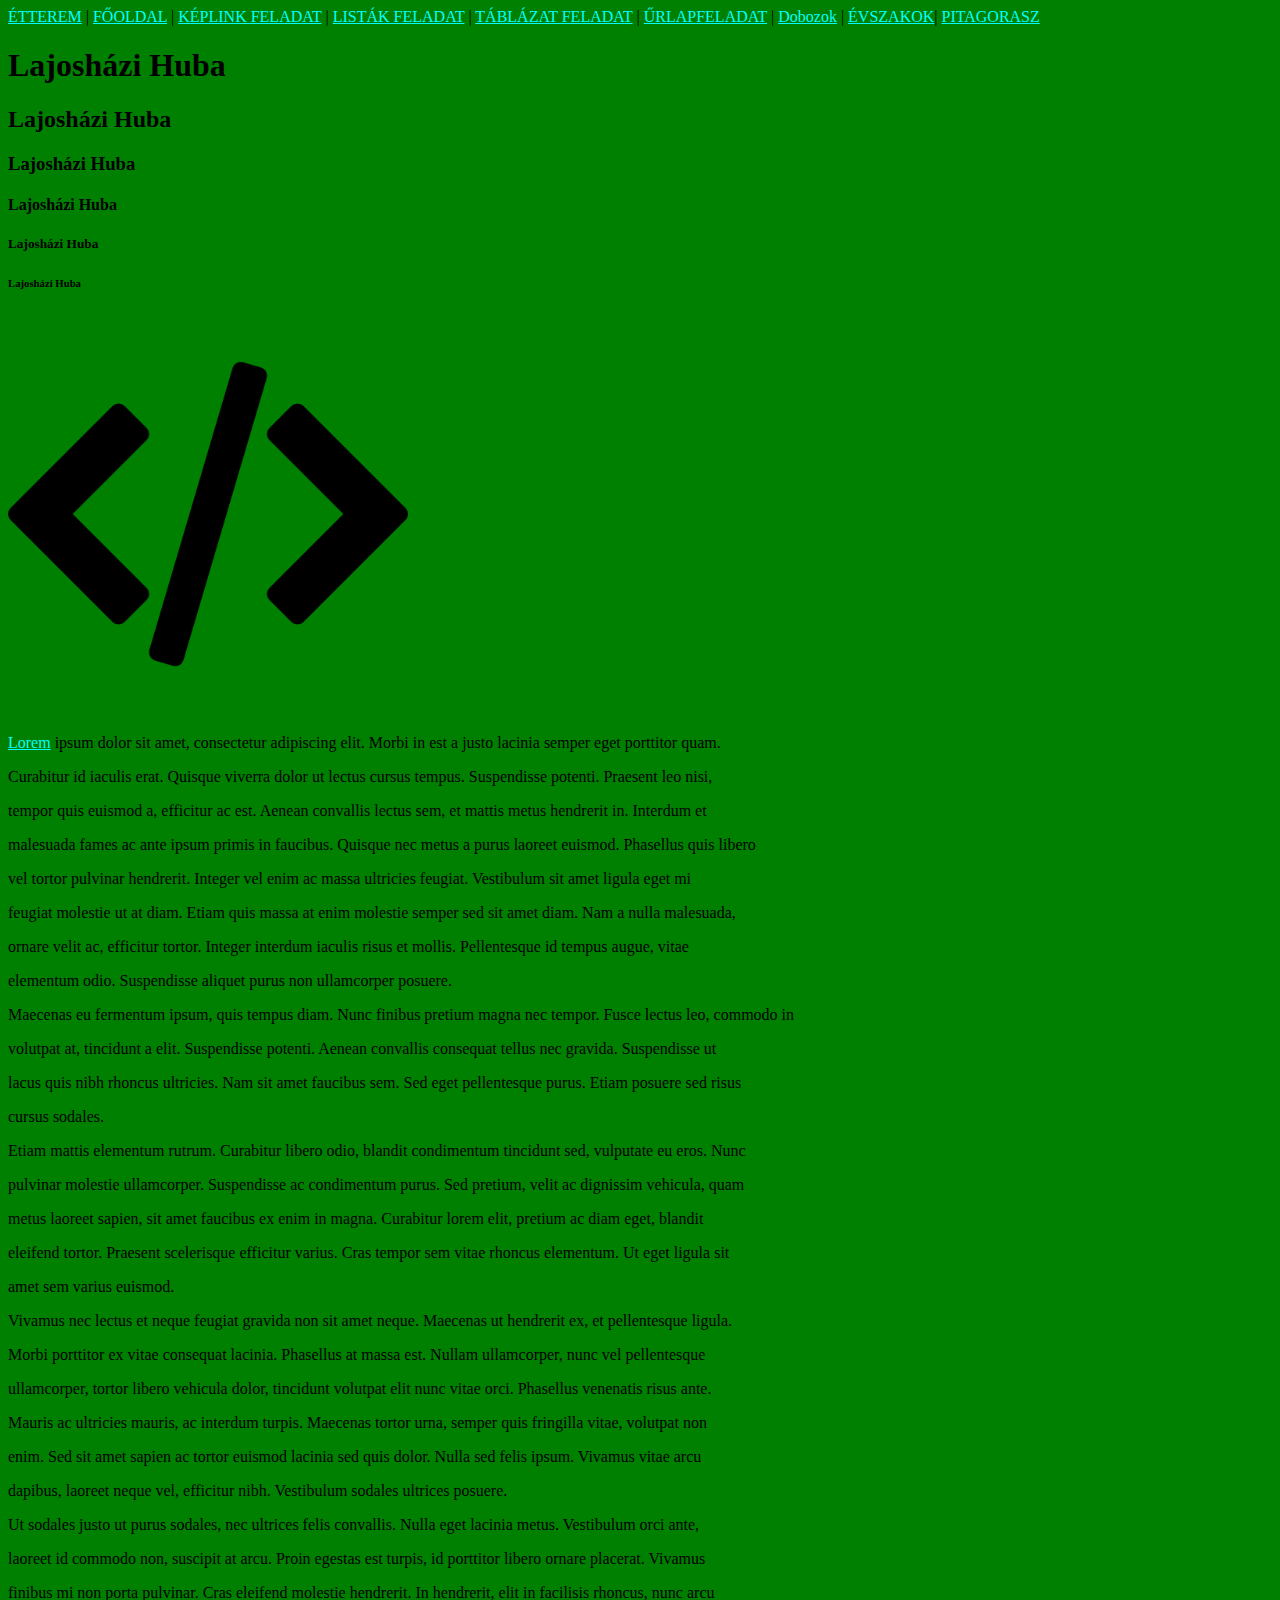
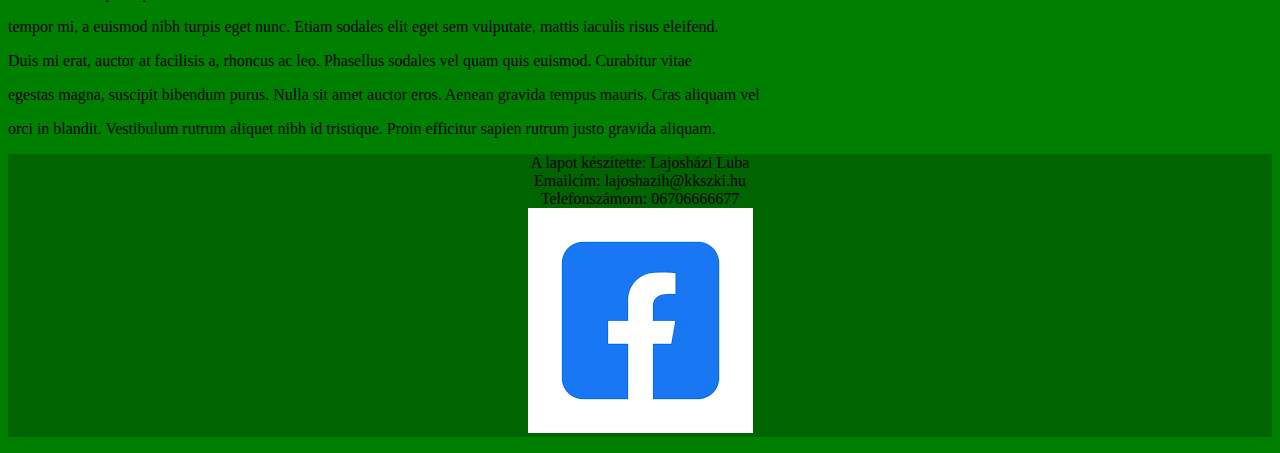
<file: index.html>
<!DOCTYPE html>
<html lang="hu">

<head>
    <meta charset="UTF-8">
    <meta name="viewport" content="width=device-width, initial-scale=1.0">
    <title>Lajosházi Huba</title>
    <link rel="stylesheet" href="style.css">
</head>

<body>

    <nav>
        <a href="etterem.html">ÉTTEREM</a> |
        <a href="index.html">FŐOLDAL</a> |
        <a href="keplink.html">KÉPLINK FELADAT</a> |
        <a href="listak.html">LISTÁK FELADAT</a> |
        <a href="tablazat.html">TÁBLÁZAT FELADAT</a> |
        <a href="urlap.html">ŰRLAPFELADAT</a> | 
        <a href="dobozok.html">Dobozok</a> |
        <a href="evszakok.html">ÉVSZAKOK</a>|
        <a href="pitagoras.html">PITAGORASZ</a> 
    </nav>

    <h1>Lajosházi Huba</h1>
    <h2>Lajosházi Huba</h2>
    <h3>Lajosházi Huba</h3>
    <h4>Lajosházi Huba</h4>
    <h5>Lajosházi Huba</h5>
    <h6>Lajosházi Huba</h6>

    <img src="collage.png" alt="Ezen a képen látható a kollázsom" title="KOLLÁZS" width="400" >

    <p><a href="https://www.lipsum.com" target="_blank">Lorem</a> ipsum dolor sit amet, consectetur adipiscing elit. Morbi in est a justo lacinia semper eget porttitor quam.
    </p>
    <p>Curabitur id iaculis erat. Quisque viverra dolor ut lectus cursus tempus. Suspendisse potenti. Praesent leo nisi,
    </p>
    <p>tempor quis euismod a, efficitur ac est. Aenean convallis lectus sem, et mattis metus hendrerit in. Interdum et
    </p>
    <p>malesuada fames ac ante ipsum primis in faucibus. Quisque nec metus a purus laoreet euismod. Phasellus quis
        libero</p>
    <p>vel tortor pulvinar hendrerit. Integer vel enim ac massa ultricies feugiat. Vestibulum sit amet ligula eget mi
    </p>
    <p>feugiat molestie ut at diam. Etiam quis massa at enim molestie semper sed sit amet diam. Nam a nulla malesuada,
    </p>
    <p>ornare velit ac, efficitur tortor. Integer interdum iaculis risus et mollis. Pellentesque id tempus augue, vitae
    </p>
    <p>elementum odio. Suspendisse aliquet purus non ullamcorper posuere.</p>
    <p>Maecenas eu fermentum ipsum, quis tempus diam. Nunc finibus pretium magna nec tempor. Fusce lectus leo, commodo
        in</p>
    <p>volutpat at, tincidunt a elit. Suspendisse potenti. Aenean convallis consequat tellus nec gravida. Suspendisse ut
    </p>
    <p>lacus quis nibh rhoncus ultricies. Nam sit amet faucibus sem. Sed eget pellentesque purus. Etiam posuere sed
        risus</p>
    <p>cursus sodales.</p>
    <p>Etiam mattis elementum rutrum. Curabitur libero odio, blandit condimentum tincidunt sed, vulputate eu eros. Nunc
    </p>
    <p>pulvinar molestie ullamcorper. Suspendisse ac condimentum purus. Sed pretium, velit ac dignissim vehicula, quam
    </p>
    <p>metus laoreet sapien, sit amet faucibus ex enim in magna. Curabitur lorem elit, pretium ac diam eget, blandit</p>
    <p>eleifend tortor. Praesent scelerisque efficitur varius. Cras tempor sem vitae rhoncus elementum. Ut eget ligula
        sit</p>
    <p>amet sem varius euismod.</p>
    <p>Vivamus nec lectus et neque feugiat gravida non sit amet neque. Maecenas ut hendrerit ex, et pellentesque ligula.
    </p>
    <p>Morbi porttitor ex vitae consequat lacinia. Phasellus at massa est. Nullam ullamcorper, nunc vel pellentesque</p>
    <p>ullamcorper, tortor libero vehicula dolor, tincidunt volutpat elit nunc vitae orci. Phasellus venenatis risus
        ante.</p>
    <p>Mauris ac ultricies mauris, ac interdum turpis. Maecenas tortor urna, semper quis fringilla vitae, volutpat non
    </p>
    <p>enim. Sed sit amet sapien ac tortor euismod lacinia sed quis dolor. Nulla sed felis ipsum. Vivamus vitae arcu</p>
    <p>dapibus, laoreet neque vel, efficitur nibh. Vestibulum sodales ultrices posuere.</p>
    <p>Ut sodales justo ut purus sodales, nec ultrices felis convallis. Nulla eget lacinia metus. Vestibulum orci ante,
    </p>
    <p>laoreet id commodo non, suscipit at arcu. Proin egestas est turpis, id porttitor libero ornare placerat. Vivamus
    </p>
    <p>finibus mi non porta pulvinar. Cras eleifend molestie hendrerit. In hendrerit, elit in facilisis rhoncus, nunc
        arcu</p>
    <p>tempor mi, a euismod nibh turpis eget nunc. Etiam sodales elit eget sem vulputate, mattis iaculis risus eleifend.
    </p>
    <p>Duis mi erat, auctor at facilisis a, rhoncus ac leo. Phasellus sodales vel quam quis euismod. Curabitur vitae</p>
    <p>egestas magna, suscipit bibendum purus. Nulla sit amet auctor eros. Aenean gravida tempus mauris. Cras aliquam
        vel</p>
    <p>orci in blandit. Vestibulum rutrum aliquet nibh id tristique. Proin efficitur sapien rutrum justo gravida
        aliquam.</p>




        <footer>
        <p>
            A lapot készítette: Lajosházi Luba <br>
            Emailcím: lajoshazih@kkszki.hu <br>
            Telefonszámom: 06706666677 <br>
            <a href="https://www.facebook.com/?locale=hu_HU"><img src="facebook.png" alt=""></a>
        </p>

        
        </footer>


</body>

</html>
</file>
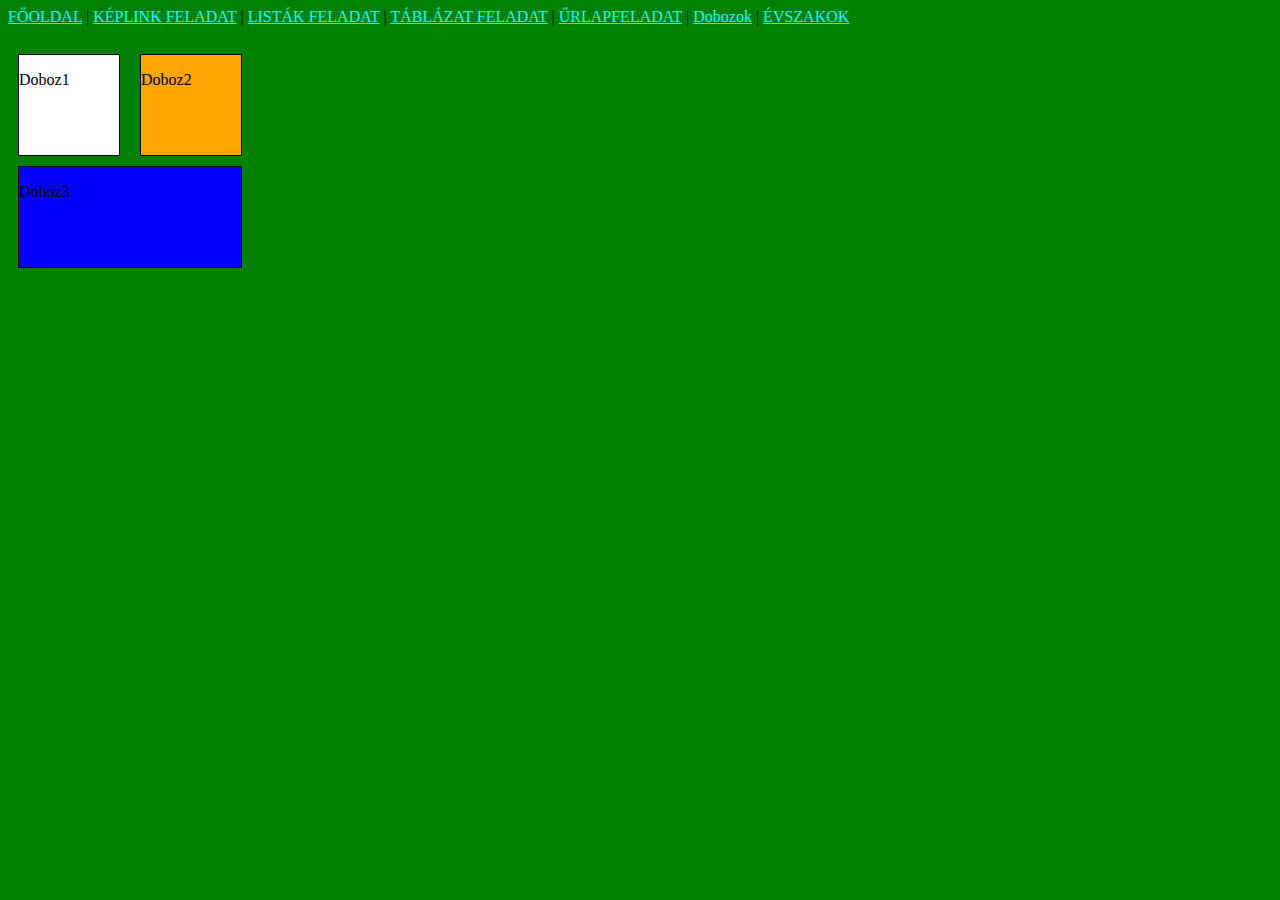
<file: dobozok.html>
<!DOCTYPE html>
<html lang="hu">
<head>
    <meta charset="UTF-8">
    <meta name="viewport" content="width=device-width, initial-scale=1.0">
    <title>Dobozok</title>
    <link rel="stylesheet" href="style.css">
</head>
<body>

    <nav>
        <a href="index.html">FŐOLDAL</a> |
        <a href="keplink.html">KÉPLINK FELADAT</a> |
        <a href="listak.html">LISTÁK FELADAT</a> |
        <a href="tablazat.html">TÁBLÁZAT FELADAT</a> |
        <a href="urlap.html">ŰRLAPFELADAT</a> | 
        <a href="dobozok.html">Dobozok</a> |
        <a href="evszakok.html">ÉVSZAKOK</a>
    </nav>

    <br>

    <main>
        <div class="box1">
            <p>Doboz1</p>
        </div>
        <div class="box2">
            <p>Doboz2</p>
        </div>
        <div class="box3">
            <p>Doboz3</p>
        </div>
    </main>
    
</body>
</html>
</file>
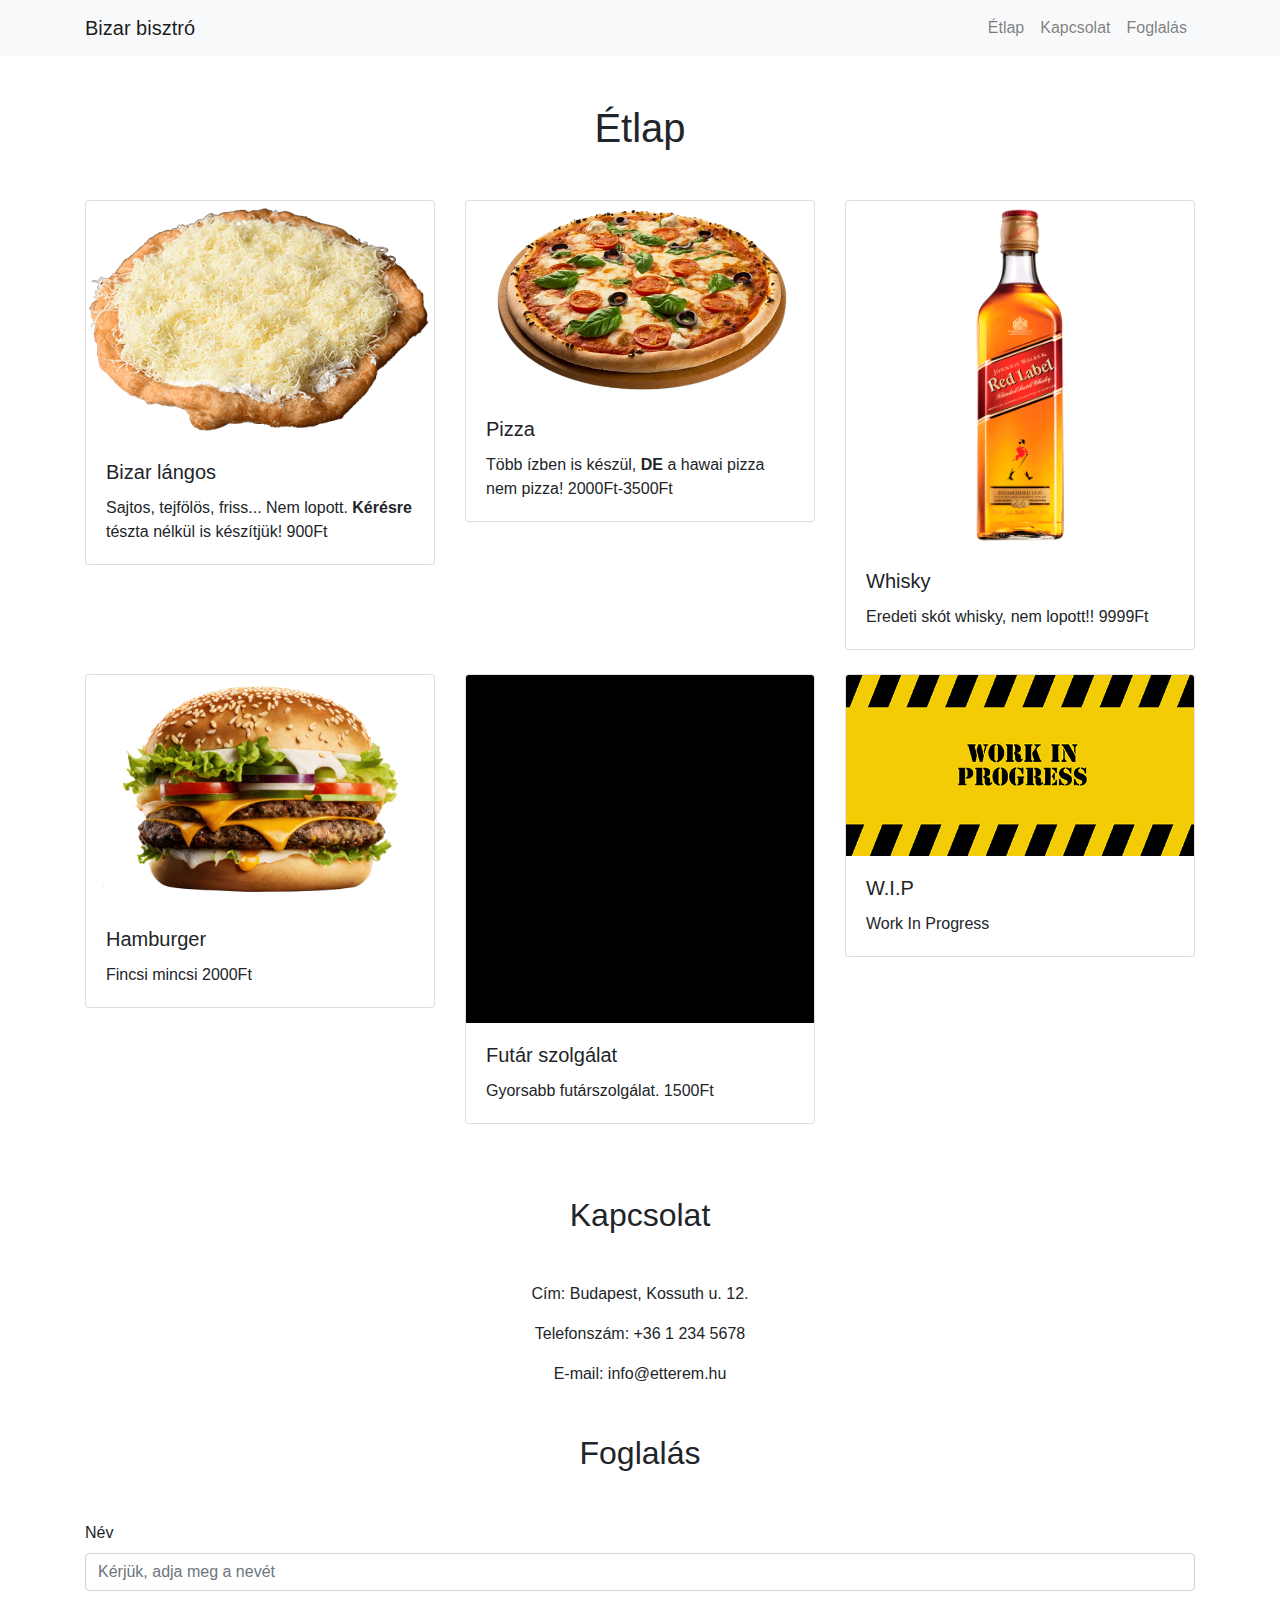
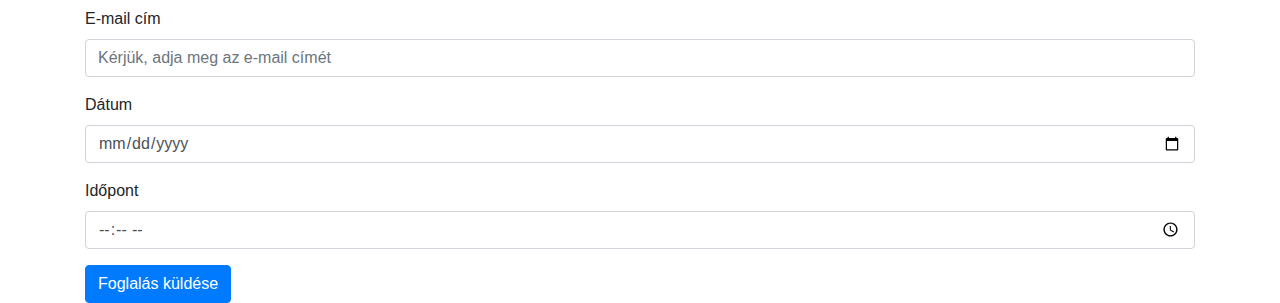
<file: etterem.html>
<!DOCTYPE html>
<html lang="hu">
<head>
  <meta charset="UTF-8">
  <meta name="viewport" content="width=device-width, initial-scale=1.0">
  <title>Étterem Weboldal</title>
  <link rel="stylesheet" href="https://stackpath.bootstrapcdn.com/bootstrap/4.5.2/css/bootstrap.min.css">
  <style>
    .card {
      transition: transform 0.2s;
    }
    .card:hover {
      transform: scale(1.1);
    }
  </style>
</head>
<body>
  <nav class="navbar navbar-expand-lg navbar-light bg-light">
    <div class="container">
      <a class="navbar-brand" href="#">Bizar bisztró</a>
      <button class="navbar-toggler" type="button" data-toggle="collapse" data-target="#navbarNav" aria-controls="navbarNav" aria-expanded="false" aria-label="Toggle navigation">
        <span class="navbar-toggler-icon"></span>
      </button>
      <div class="collapse navbar-collapse" id="navbarNav">
        <ul class="navbar-nav ml-auto">
          <li class="nav-item">
            <a class="nav-link" href="#menu">Étlap</a>
          </li>
          <li class="nav-item">
            <a class="nav-link" href="#contact">Kapcsolat</a>
          </li>
          <li class="nav-item">
            <a class="nav-link" href="#reservation">Foglalás</a>
          </li>
        </ul>
      </div>
    </div>
  </nav>

  <div class="container">
    <h1 id="menu" class="text-center my-5">Étlap</h1>
    <div class="row">
      <!-- Képek és kártyák -->
      <div class="col-md-4 mb-4">
        <div class="card">
          <img src="langos.png" class="card-img-top" alt="Kép 2">
          <div class="card-body">
            <h5 class="card-title">Bizar lángos</h5>
            <p class="card-text">Sajtos, tejfölös, friss... Nem lopott. <strong>Kérésre</strong> tészta nélkül is készítjük! 900Ft</p>
          </div>
        </div>
      </div>
      <div class="col-md-4 mb-4">
        <div class="card">
          <img src="Pizza.png" class="card-img-top" alt="Kép 2">
          <div class="card-body">
            <h5 class="card-title">Pizza</h5>
            <p class="card-text">Több ízben is készül, <strong>DE</strong> a hawai pizza nem pizza! 2000Ft-3500Ft</p>
          </div>
        </div>
      </div>
      <div class="col-md-4 mb-4">
        <div class="card">
          <img src="Whisky.png" class="card-img-top" alt="Kép 2">
          <div class="card-body">
            <h5 class="card-title">Whisky</h5>
            <p class="card-text">Eredeti skót whisky, nem lopott!! 9999Ft</p>
          </div>
        </div>
      </div>
      <div class="col-md-4 mb-4">
        <div class="card">
          <img src="hamburger.png" class="card-img-top" alt="Kép 2">
          <div class="card-body">
            <h5 class="card-title">Hamburger</h5>
            <p class="card-text">Fincsi mincsi 2000Ft</p>
          </div>
        </div>
      </div>
      <div class="col-md-4 mb-4">
        <div class="card">
          <img src="Black.png" class="card-img-top" alt="Kép 2">
          <div class="card-body">
            <h5 class="card-title">Futár szolgálat</h5>
            <p class="card-text">Gyorsabb futárszolgálat. 1500Ft</p>
          </div>
        </div>
      </div>
      <div class="col-md-4 mb-4">
        <div class="card">
          <img src="Wip.jpg" class="card-img-top" alt="Kép 2">
          <div class="card-body">
            <h5 class="card-title">W.I.P</h5>
            <p class="card-text">Work In Progress</p>
          </div>
        </div>
      </div>

    </div>
    <h2 id="contact" class="text-center my-5">Kapcsolat</h2>
    <p class="text-center">Cím: Budapest, Kossuth u. 12.</p>
    <p class="text-center">Telefonszám: +36 1 234 5678</p>
    <p class="text-center">E-mail: info@etterem.hu</p>
    <h2 id="reservation" class="text-center my-5">Foglalás</h2>
    <form>
      <div class="form-group">
        <label for="name">Név</label>
        <input type="text" class="form-control" id="name" placeholder="Kérjük, adja meg a nevét">
      </div>
      <div class="form-group">
        <label for="email">E-mail cím</label>
        <input type="email" class="form-control" id="email" placeholder="Kérjük, adja meg az e-mail címét">
      </div>
      <div class="form-group">
        <label for="date">Dátum</label>
        <input type="date" class="form-control" id="date">
      </div>
      <div class="form-group">
        <label for="time">Időpont</label>
        <input type="time" class="form-control" id="time">
      </div>
      <button type="submit" class="btn btn-primary">Foglalás küldése</button>
    </form>
  </div>

  <script src="https://code.jquery.com/jquery-3.5.1.slim.min.js"></script>
  <script src="https://cdn.jsdelivr.net/npm/@popperjs/core@2.5.4/dist/umd/popper.min.js"></script>
  <script src="https://stackpath.bootstrapcdn.com/bootstrap/4.5.2/js/bootstrap.min.js"></script>
</body>
</html>
</file>
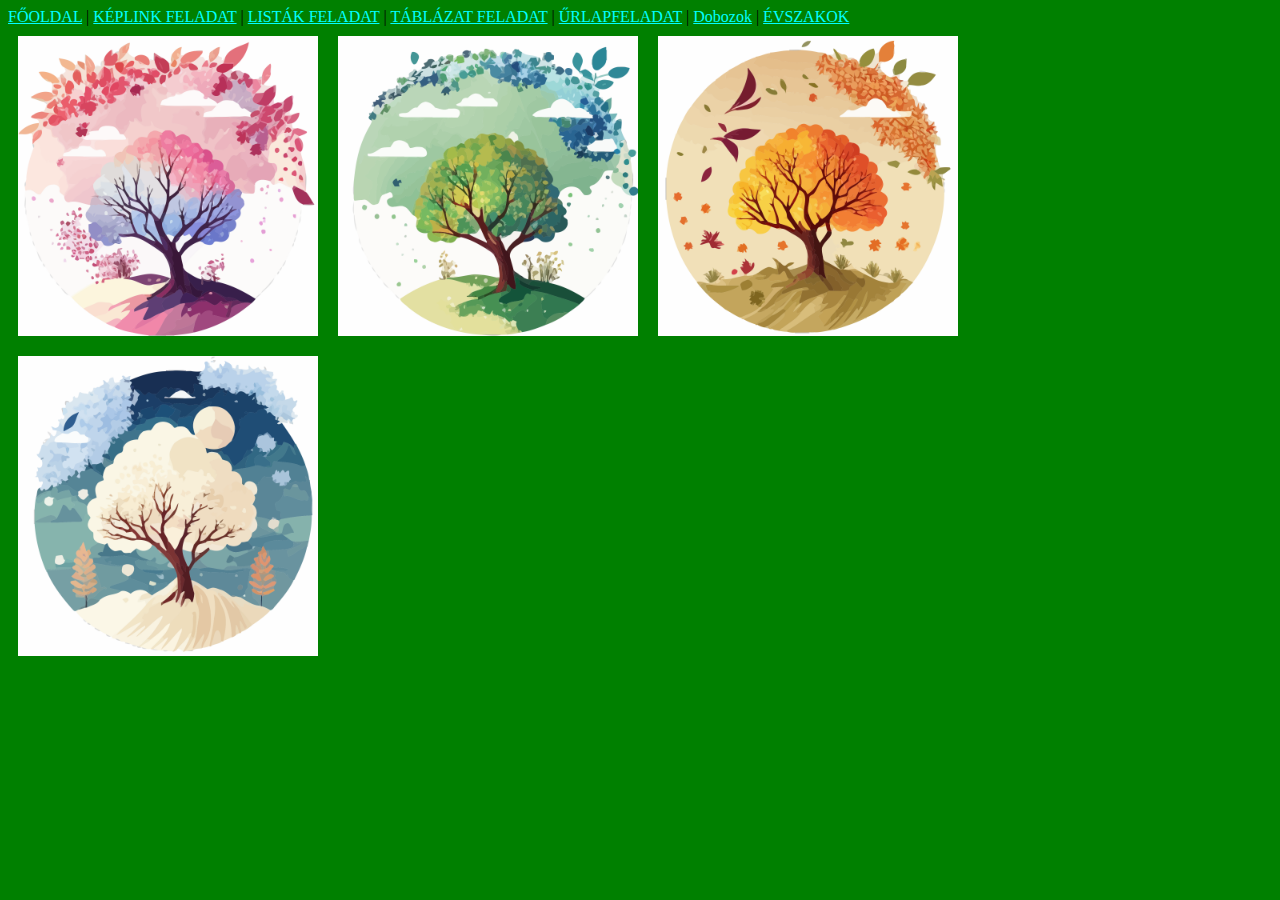
<file: evszakok.html>
<!DOCTYPE html>
<html lang="hu">
<head>
    <meta charset="UTF-8">
    <meta name="viewport" content="width=device-width, initial-scale=1.0">
    <title>Évszakok</title>
    <link rel="stylesheet" href="style.css">
<body>

    <nav>
        <a href="index.html">FŐOLDAL</a> |
        <a href="keplink.html">KÉPLINK FELADAT</a> |
        <a href="listak.html">LISTÁK FELADAT</a> |
        <a href="tablazat.html">TÁBLÁZAT FELADAT</a> |
        <a href="urlap.html">ŰRLAPFELADAT</a> | 
        <a href="dobozok.html">Dobozok</a> |
        <a href="evszakok.html">ÉVSZAKOK</a>
    </nav>

    <div>
        <img class="evszak" src="Tavasz_kep.png" >
    </div>
    <div>
        <img class="evszak" src="Nyar_kep.png">
    </div>
    <div>
        <img class="evszak" src="Osz_kep.png">
    </div>
    <div>
        <img class="evszak" src="Tel_kep.png">
    </div>
    
</body>
</html>
</file>
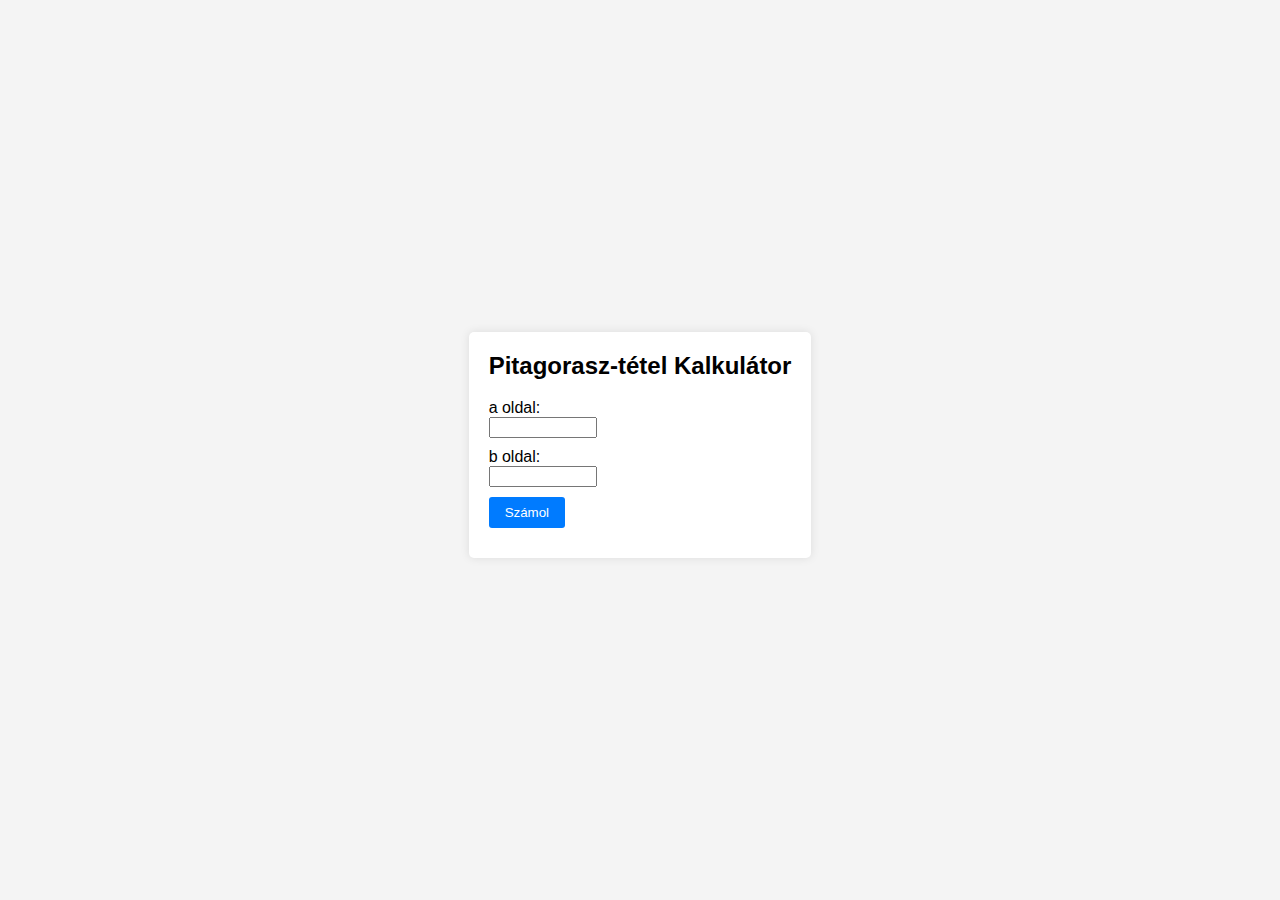
<file: pitagoras.html>
<!DOCTYPE html>
<html lang="hu">
<head>
<meta charset="UTF-8">
<meta name="viewport" content="width=device-width, initial-scale=1.0">
<title>Pitagorasz-tétel Kalkulátor</title>
<link rel="stylesheet" href="styles-pita.css">
</head>
<body>
<div class="calculator">
  <h2>Pitagorasz-tétel Kalkulátor</h2>
  <div>
    <label for="sideA">a oldal:</label>
    <input type="number" id="sideA">
  </div>
  <div>
    <label for="sideB">b oldal:</label>
    <input type="number" id="sideB">
  </div>
  <button onclick="calculate()">Számol</button>
  <div id="result"></div>
</div>
<script src="script.js"></script>
</body>
</html>
</file>
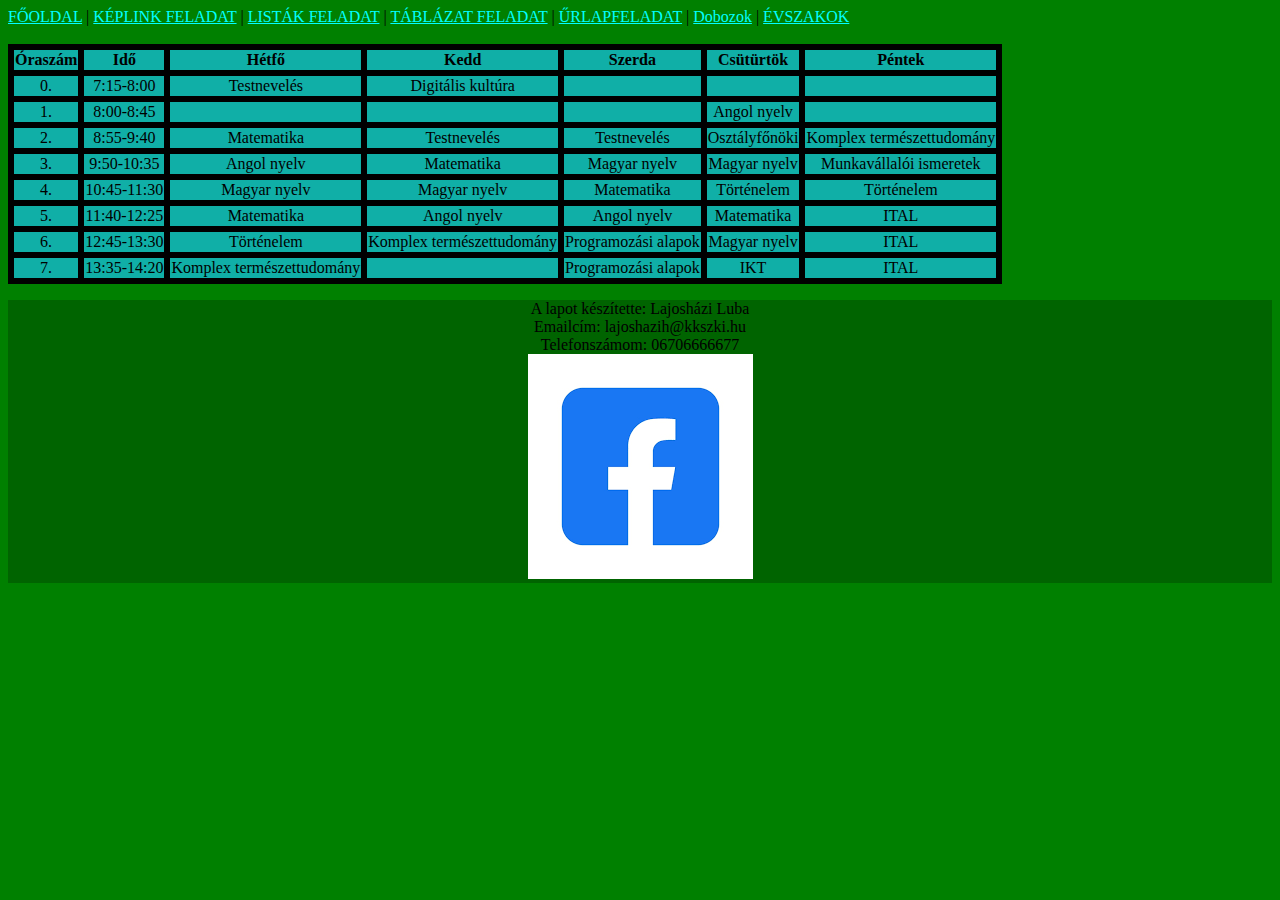
<file: tablazat.html>
<!DOCTYPE html>
<html lang="hu">
<head>
    <meta charset="UTF-8">
    <meta name="viewport" content="width=device-width, initial-scale=1.0">
    <title>Órarend</title>
    <link rel="stylesheet" href="style.css">

    <style>
    table,td,tr,th{
        border-spacing:0px solid;
        border:3px solid;
        background-color:rgb(16, 175, 167);
        color:black;
        border padding:1px ;
        text-align:center;  
    }
    </style>


</head>
<body>
    <nav>
        <a href="index.html">FŐOLDAL</a> |
        <a href="keplink.html">KÉPLINK FELADAT</a> |
        <a href="listak.html">LISTÁK FELADAT</a> |
        <a href="tablazat.html">TÁBLÁZAT FELADAT</a> |
        <a href="urlap.html">ŰRLAPFELADAT</a> | 
        <a href="dobozok.html">Dobozok</a> |
        <a href="evszakok.html">ÉVSZAKOK</a>
    </nav>

    <br>

    <table cellspacing="0px">
        <tbody><tr>
            <th>Óraszám</th>
            <th>Idő</th>
            <th>Hétfő</th>
            <th>Kedd</th>
            <th>Szerda</th>
            <th>Csütürtök</th>
            <th>Péntek</th>
        </tr>
        <tr>
            <td>0.</td>
            <td>7:15-8:00</td>
            <td>Testnevelés</td>
            <td>Digitális kultúra</td>
            <td></td>
            <td></td>
            <td></td>
        </tr>
        <tr>
            <td>1.</td>
            <td>8:00-8:45</td>
            <td></td>
            <td></td>
            <td></td>
            <td>Angol nyelv</td>
            <td></td>
        </tr>
        <tr>
            <td>2.</td>
            <td>8:55-9:40</td>
            <td>Matematika</td>
            <td>Testnevelés</td>
            <td>Testnevelés</td>
            <td>Osztályfőnöki</td>
            <td>Komplex természettudomány</td>
        </tr>
        <tr>
            <td>3.</td>
            <td>9:50-10:35</td>
            <td>Angol nyelv</td>
            <td>Matematika</td>
            <td>Magyar nyelv</td>
            <td>Magyar nyelv</td>
            <td>Munkavállalói ismeretek</td>
        </tr>
        <tr>
            <td>4.</td>
            <td>10:45-11:30</td>
            <td>Magyar nyelv</td>
            <td>Magyar nyelv</td>
            <td>Matematika</td>
            <td>Történelem</td>
            <td>Történelem</td>
        </tr>
        <tr>
            <td>5.</td>
            <td>11:40-12:25</td>
            <td>Matematika</td>
            <td>Angol nyelv</td>
            <td>Angol nyelv</td>
            <td>Matematika</td>
            <td>ITAL</td>
        </tr>
        <tr>
            <td>6.</td>
            <td>12:45-13:30</td>
            <td>Történelem</td>
            <td>Komplex természettudomány</td>
            <td>Programozási alapok</td>
            <td>Magyar nyelv</td>
            <td>ITAL</td>
        </tr>
        <tr>
            <td>7.</td>
            <td>13:35-14:20</td>
            <td>Komplex természettudomány</td>
            <td></td>
            <td>Programozási alapok</td>
            <td>IKT</td>
            <td>ITAL</td>
        </tr>
    </tbody></table>

    <footer>
        <p>
            A lapot készítette: Lajosházi Luba <br>
            Emailcím: lajoshazih@kkszki.hu <br>
            Telefonszámom: 06706666677 <br>
            <a href="https://www.facebook.com/?locale=hu_HU"><img src="facebook.png" alt=""></a>
        </p>

        
        </footer>


</body>
</html>
</file>
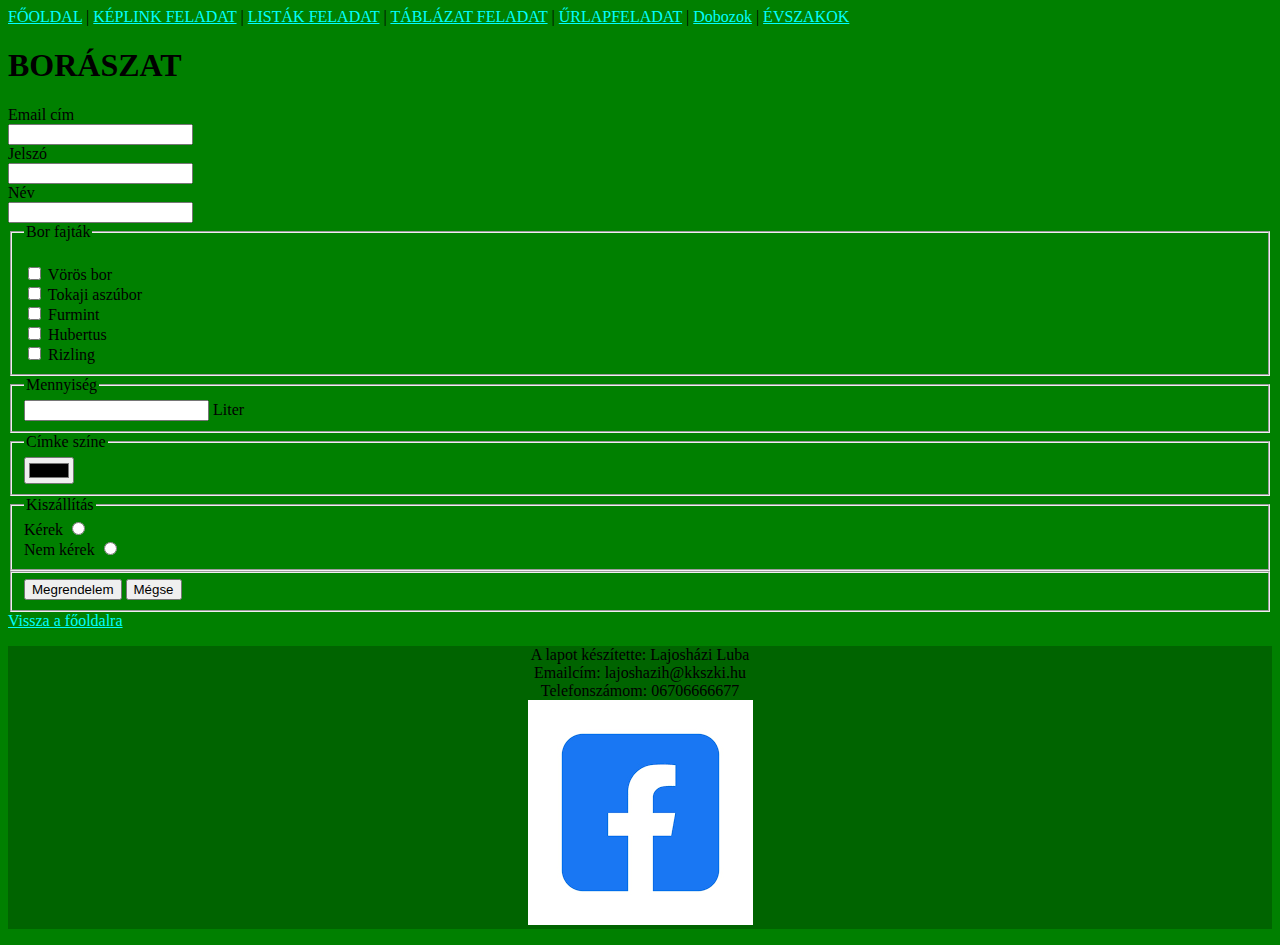
<file: urlap.html>
<!DOCTYPE html>
<html lang="hu">
<head>
    <meta charset="UTF-8">
    <meta name="viewport" content="width=device-width, initial-scale=1.0">
    <title>Űrlap</title>
    <link rel="stylesheet" href="style.css">
</head>
<body>

    <nav>
        <a href="index.html">FŐOLDAL</a> |
        <a href="keplink.html">KÉPLINK FELADAT</a> |
        <a href="listak.html">LISTÁK FELADAT</a> |
        <a href="tablazat.html">TÁBLÁZAT FELADAT</a> |
        <a href="urlap.html">ŰRLAPFELADAT</a> | 
        <a href="dobozok.html">Dobozok</a> |
        <a href="evszakok.html">ÉVSZAKOK</a>
    </nav>

    <h1>BORÁSZAT</h1>

    <form action="">
        
        Email cím <br>

        <input type="email">

        <br>Jelszó<br>

        <input type="password">

        <br>Név<br>
        <input type="text">




        <fieldset>
            <legend>Bor fajták</legend>
            <br>
            <input type="checkbox"name="Vörösbor" id="Vörösbor">
            <label for="Vörösbor">Vörös bor</label>
            <br>
            <input type="checkbox"name="Aszú" id="Aszú">
            <label for="Aszú">Tokaji aszúbor</label>
            <br>
            <input type="checkbox"name="Furmint" id="Furmint">
            <label for="Furmint">Furmint</label>
            <br>
            <input type="checkbox"name="Hubertus" id="Hubertus">
            <label for="Hubertus">Hubertus</label>
            <br>
            <input type="checkbox"name="Rizling" id="Rizling">
            <label for="Rizling">Rizling</label>
            <br>
             
        </fieldset>


        <fieldset>
            <legend>Mennyiség</legend>

            <input type="number"name="Liter" id="Liter">
            <label for="Liter">Liter</label>
        </fieldset>


        <fieldset>
            <legend>Címke színe</legend>

            <input type="color">
        </fieldset>

        <fieldset>
            <legend>Kiszállítás</legend>

            Kérek
            <input type="radio"> <br>

            Nem kérek
            <input type="radio"> 
            

        </fieldset>

        <fieldset>
            <input type="button" value="Megrendelem" >
            <input type="reset" value="Mégse" >


        </fieldset>
        


    </form>

<a href="index.html">Vissza a főoldalra    </a>

<footer>
    <p>
        A lapot készítette: Lajosházi Luba <br>
            Emailcím: lajoshazih@kkszki.hu <br>
            Telefonszámom: 06706666677 <br>
            <a href="https://www.facebook.com/?locale=hu_HU"><img src="facebook.png" alt=""></a>
    </p>

    
    </footer>


</body>
</html>
</file>
<file: style.css>
body{

    background-color: green;
    color: black;
    font-family: 'Times New Roman', Times, serif;

}
footer{
    background-color: darkgreen;
    font-family: 'Times New Roman', Times, serif;
    text-align: center;
}

.box1 {
    width: 100px;
    height: 100px;
    border: 1px solid black;
    background-color: white;
    float: left;
    max-width: 100px;
    max-height: 100px;
    margin: 10px;
    clear: both;
}

.box2 {
    width: 100px;
    height: 100px;
    border: 1px solid black;
    background-color: orange;
    float: left;
    max-width: 100px;
    max-height: 100px;
    margin: 10px;
    
}

.box3 {
    width: 222px;
    height: 100px;
    border: 1px solid black;
    background-color: blue;
    clear: both;
    max-width: 222px;
    max-height: 100px;
    margin: 10px;
}

.home{
    width: 20px ;
    height: 20px ;
}
.evszak{
    padding: 10px;
    width: 300px;
    float: left;
}
a:link, a:active, a:visited, a:hover{
color: aqua;
}

.evszoveg{
    margin-top: 300px;
    text-align: center
}
</file>
<file: styles-pita.css>
body {
    font-family: Arial, sans-serif;
    margin: 0;
    padding: 0;
    display: flex;
    justify-content: center;
    align-items: center;
    height: 100vh;
    background-color: #f4f4f4;
  }
  
  .calculator {
    background-color: #fff;
    padding: 20px;
    border-radius: 5px;
    box-shadow: 0 0 10px rgba(0, 0, 0, 0.1);
  }
  
  h2 {
    margin-top: 0;
  }
  
  div {
    margin-bottom: 10px;
  }
  
  label {
    display: block;
  }
  
  input {
    width: 100px;
  }
  
  button {
    padding: 8px 16px;
    background-color: #007bff;
    color: #fff;
    border: none;
    border-radius: 3px;
    cursor: pointer;
  }
  
  button:hover {
    background-color: #0056b3;
  }
  
  #result {
    font-weight: bold;
  }
</file>
